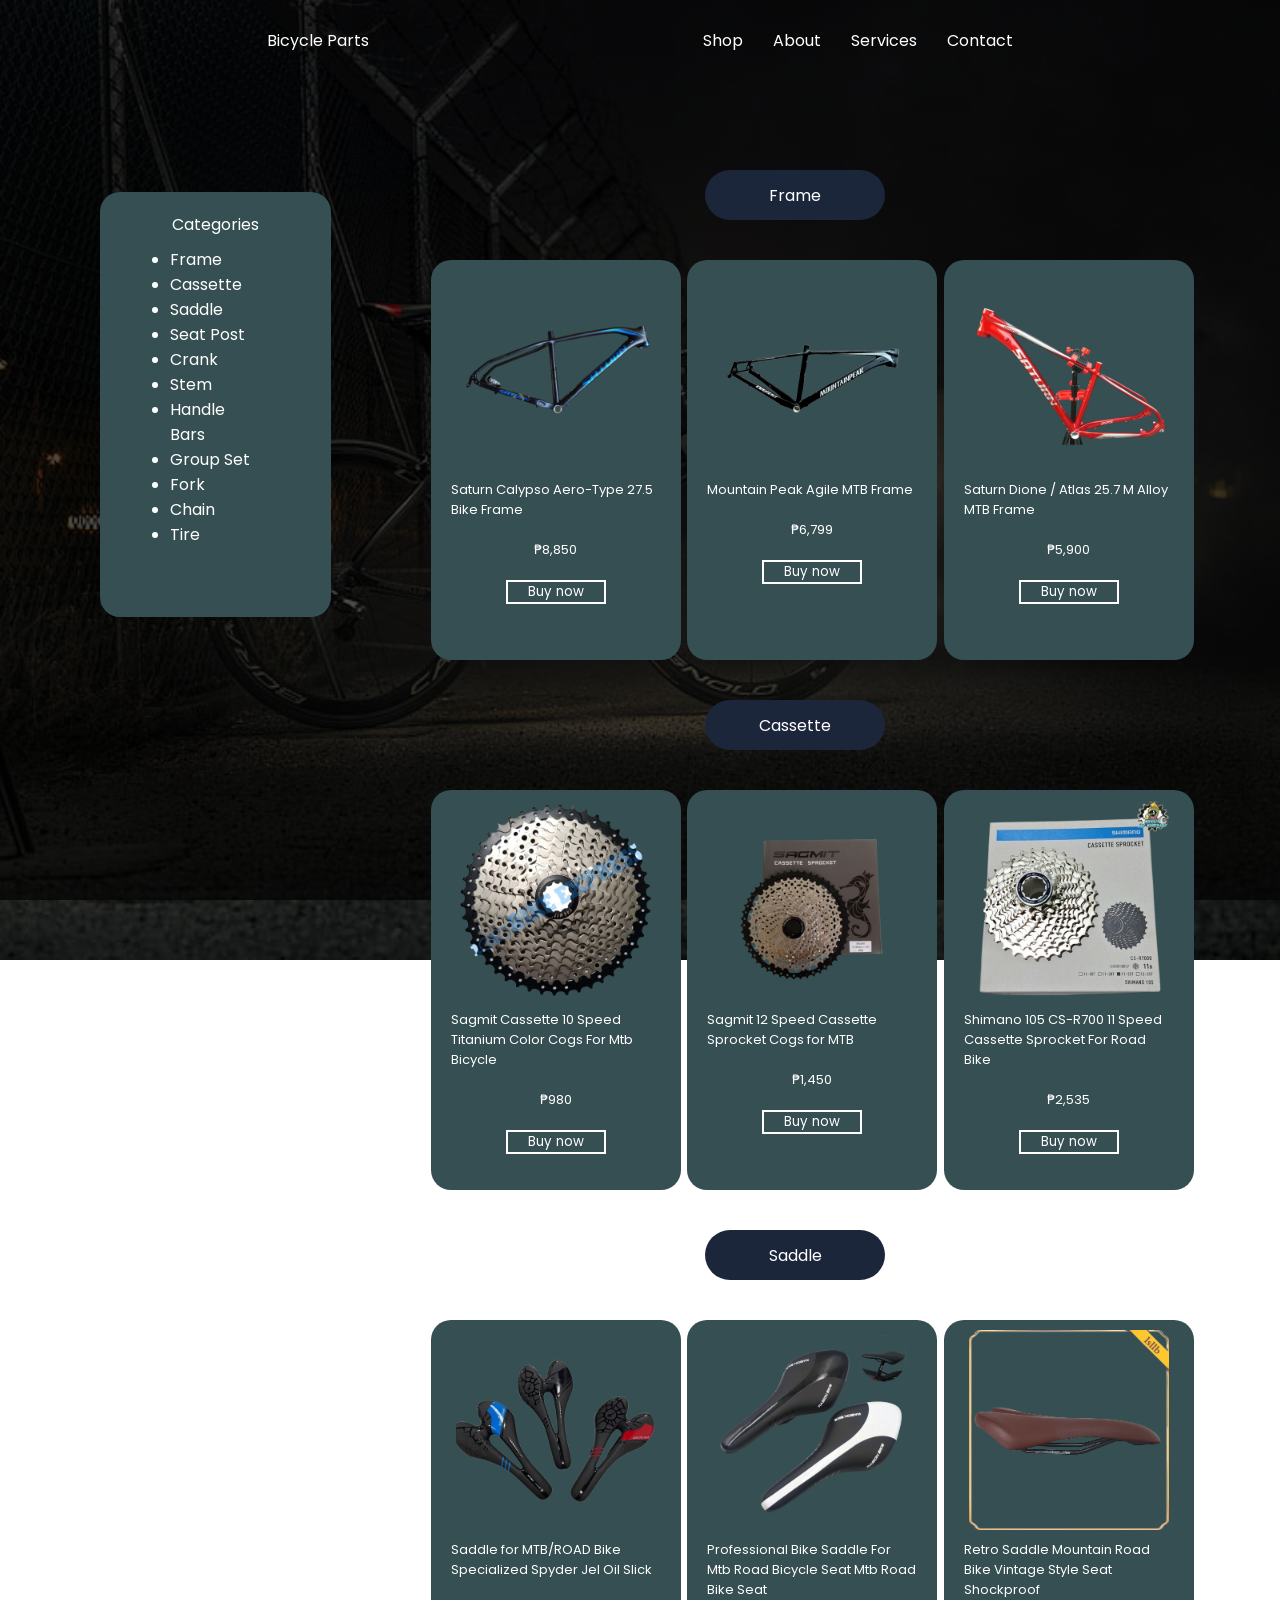
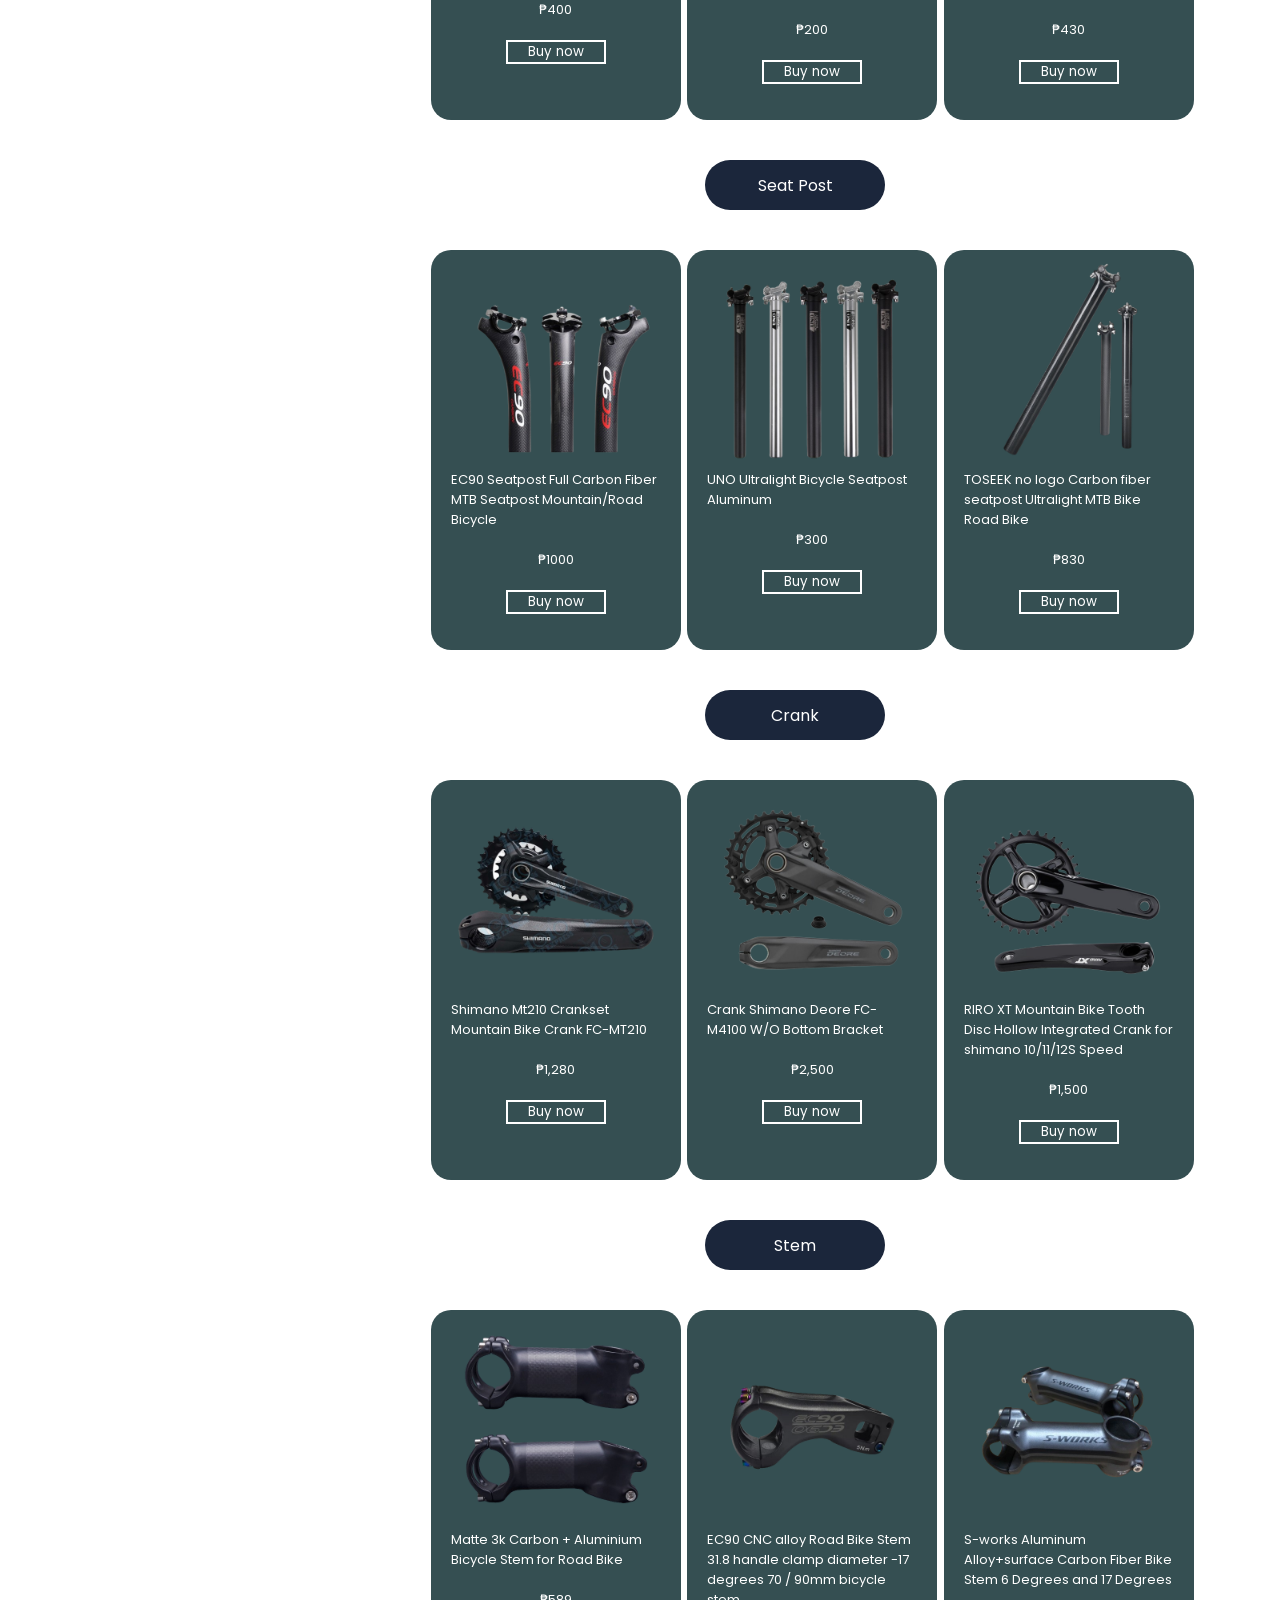
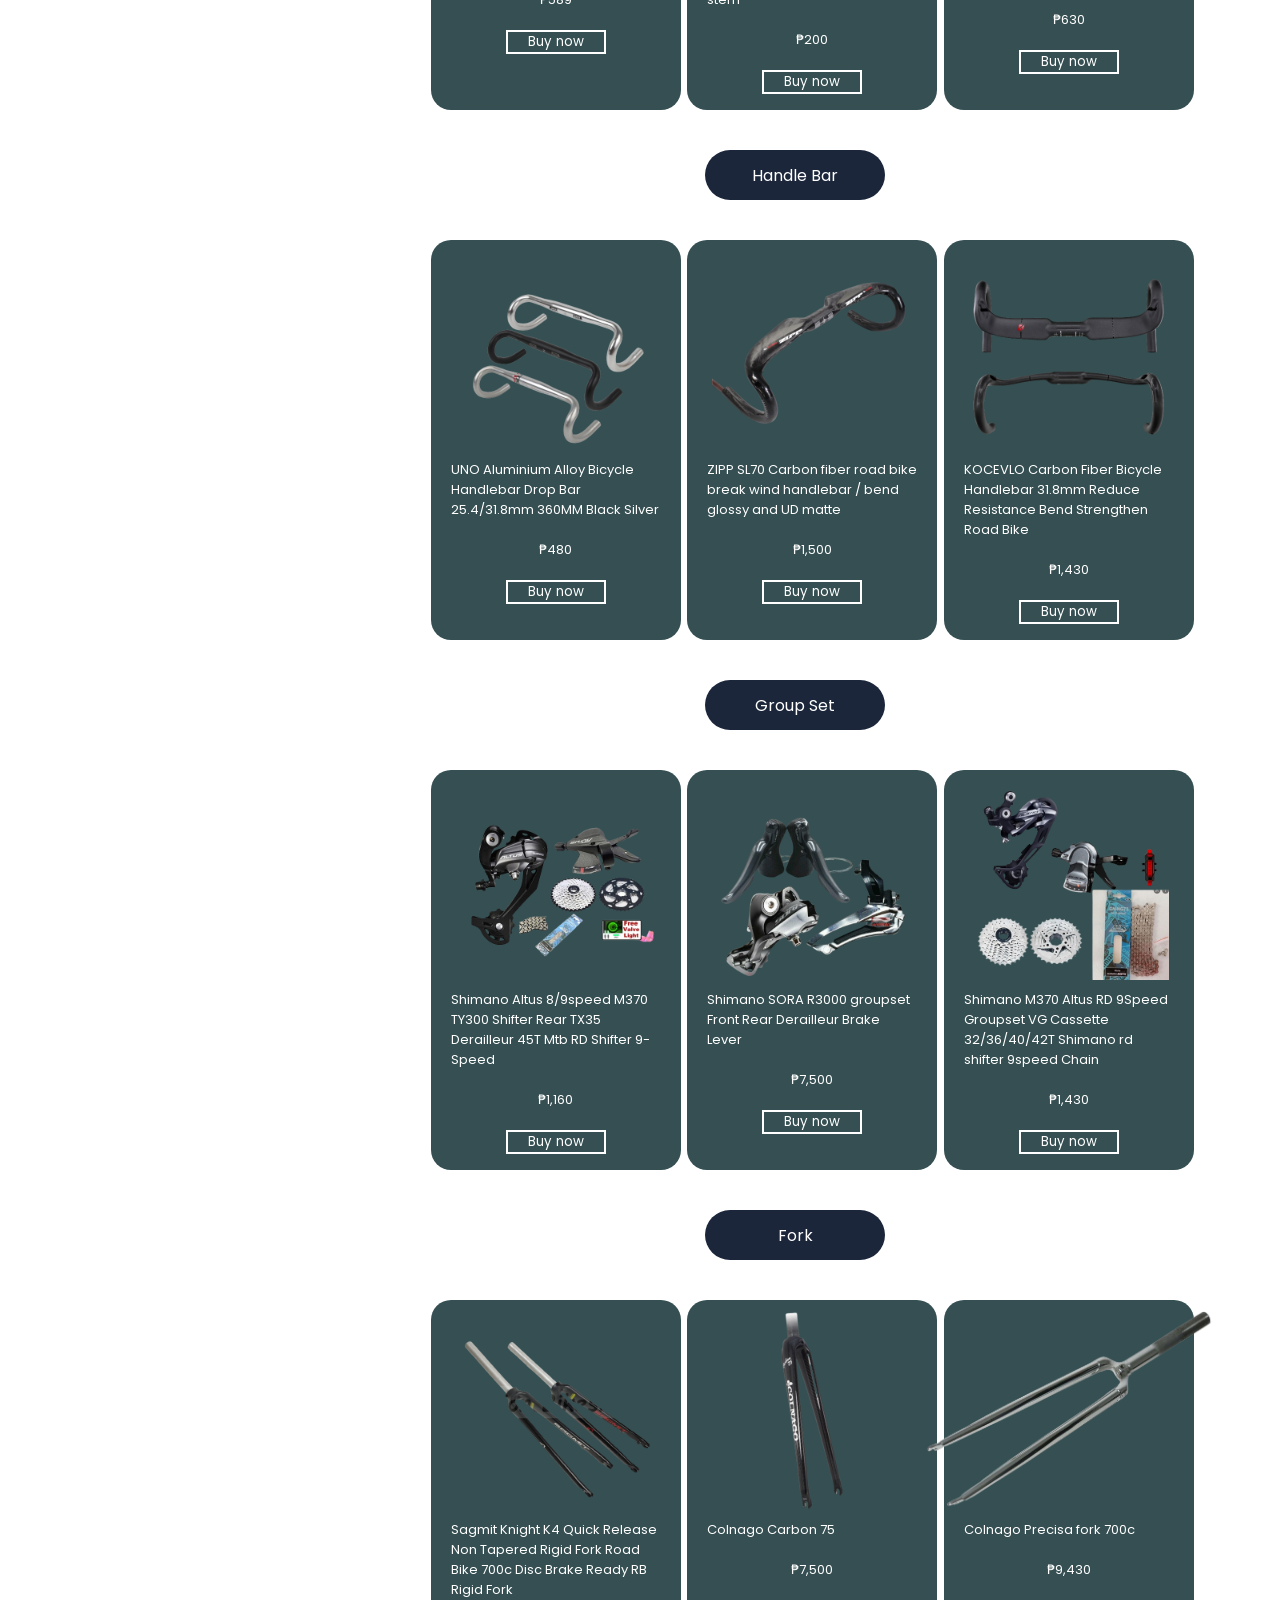
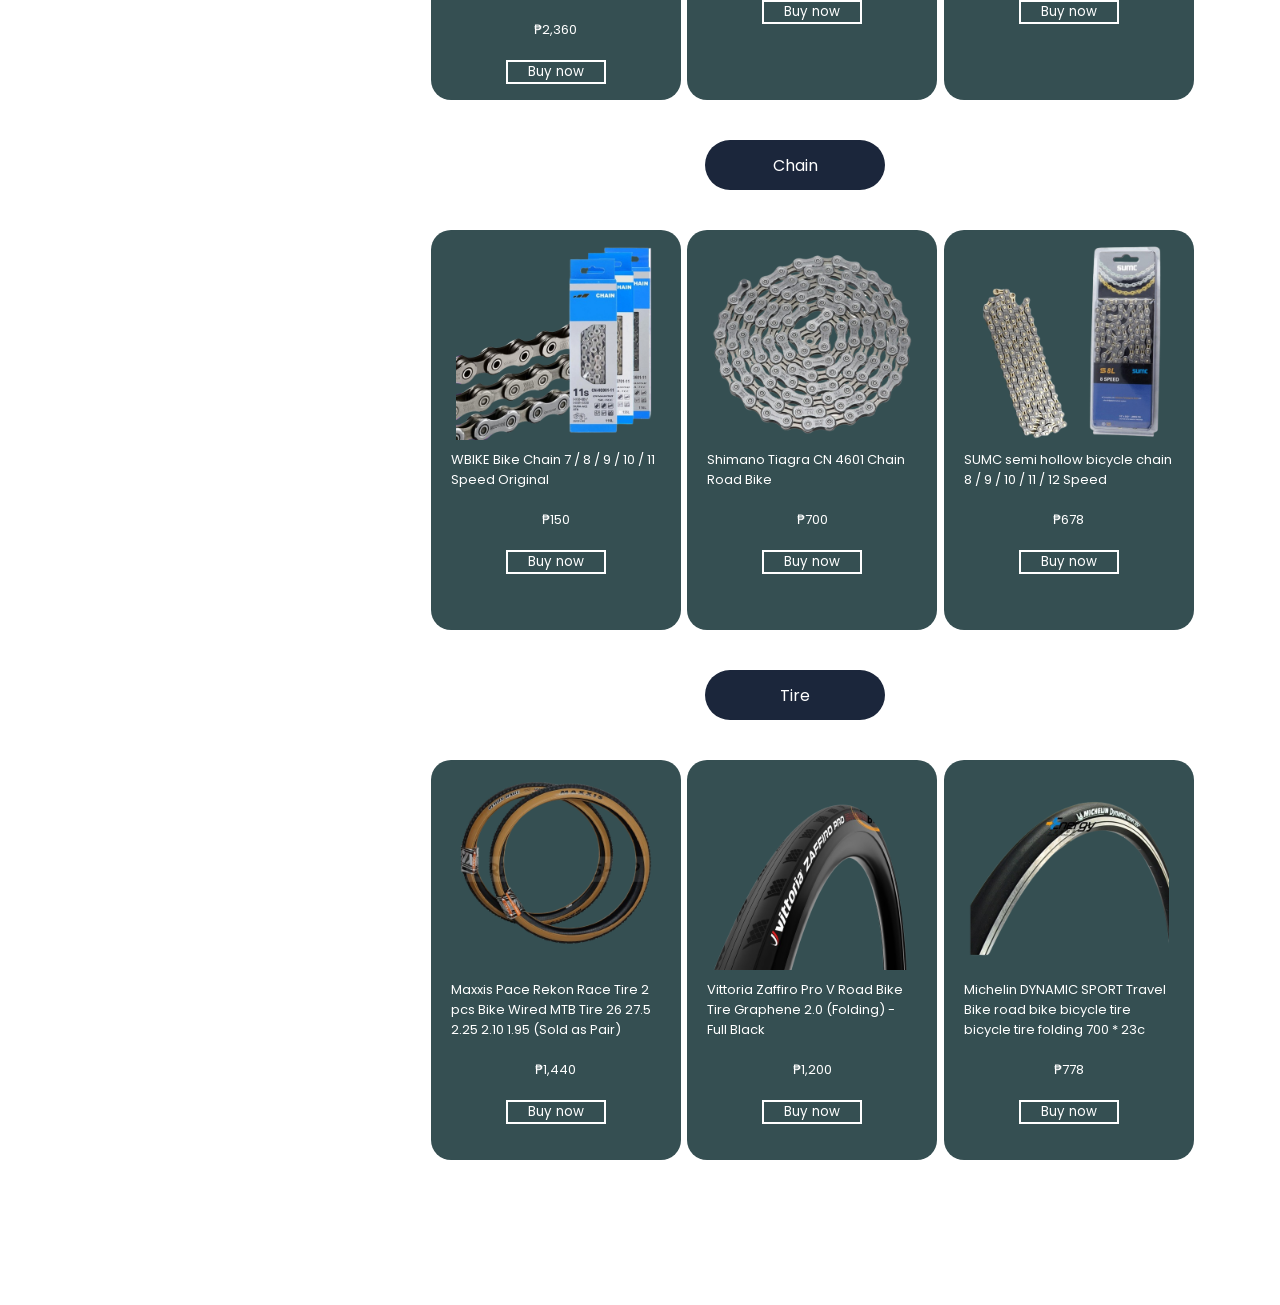
<file: index.html>
<!DOCTYPE html>
<html lang="en">
<head>
    <meta charset="UTF-8">
    <meta name="viewport" content="width=device-width, initial-scale=1.0">
    <link rel="preconnect" href="https://fonts.googleapis.com">
    <link rel="preconnect" href="https://fonts.gstatic.com" crossorigin>
    <link href="https://fonts.googleapis.com/css2?family=Poppins:wght@100;200;300;400;500;600;700&display=swap" rel="stylesheet">
    <link rel="stylesheet" href="style.css">
    <title>Shop Page</title>
</head>
<body>
    <header>
        <div>
            <a href="index.html">Bicycle Parts</a>
        </div>
        <div>
            <nav>
                <a href="index.html">Shop</a>
                <a href="about.html">About</a>
                <a href="services.html">Services</a>
                <a href="contact.html">Contact</a>
            </nav>
        </div>
    </header>
    <main>
        <div class="main-col">
            <div class="first-col">
                <div class="sticky">
                    <div class="categories">
                        <div class="title">
                            <p>Categories</p>
                        </div>
                        <div class="parts">
                            <ul>
                                <li>Frame</li>
                                <li>Cassette</li>
                                <li>Saddle</li>
                                <li>Seat Post</li>
                                <li>Crank</li>
                                <li>Stem</li>
                                <li>Handle Bars</li>
                                <li>Group Set</li>
                                <li>Fork</li>
                                <li>Chain</li>
                                <li>Tire</li>
                            </ul>
                        </div>
                    </div>
                </div>
                
            </div>
            <div class="second-col">


                <!-- Frame Section -->


                <div class="type">
                    <div class="name">
                        Frame
                    </div>
                </div>
                <div class="first-row">
                    <div class="frame">
                        <div class="category">
                            <img class="frame-1" src="./img/frame1.png">
                        </div>
                        <div class="description">
                            <p>Saturn Calypso Aero-Type 27.5 Bike Frame</p>
                            <p class="price">₱8,850</p>
                        </div>
                        <div class="button-box">
                            <button class="button">Buy now</button>
                        </div>
                    </div>
                    <div class="frame">
                        <div class="category">
                            <img class="frame-1" src="./img/frame2.png">
                        </div>
                        <div class="description">
                            <p>Mountain Peak Agile MTB Frame</p>
                            <p class="price">₱6,799</p>
                        </div>
                        <div class="button-box">
                            <button class="button">Buy now</button>
                        </div>
                    </div>
                    <div class="frame">
                        <div class="category">
                            <img class="frame-1" src="./img/frame3.png">
                        </div>
                        <div class="description">
                            <p>Saturn Dione / Atlas 25.7 M Alloy MTB Frame</p>
                            <p class="price">₱5,900</p>
                        </div>
                        <div class="button-box">
                            <button class="button">Buy now</button>
                        </div>
                    </div>
                </div>


                <!-- Cassette Section -->


                <div class="type">
                    <div class="name">
                        Cassette
                    </div>
                </div>
                <div class="first-row">
                    <div class="frame">
                        <div class="category">
                            <img class="frame-1" src="./img/cassette1.png">
                        </div>
                        <div class="description">
                            <p>Sagmit Cassette 10 Speed Titanium Color Cogs For Mtb Bicycle</p>
                            <p class="price">₱980</p>
                        </div>
                        <div class="button-box">
                            <button class="button">Buy now</button>
                        </div>
                    </div>
                    <div class="frame">
                        <div class="category">
                            <img class="frame-1" src="./img/cassette2.png">
                        </div>
                        <div class="description">
                            <p>Sagmit 12 Speed Cassette Sprocket Cogs for MTB</p>
                            <p class="price">₱1,450</p>
                        </div>
                        <div class="button-box">
                            <button class="button">Buy now</button>
                        </div>
                    </div>
                    <div class="frame">
                        <div class="category">
                            <img class="frame-1" src="./img/cassette3.png">
                        </div>
                        <div class="description">
                            <p>Shimano 105 CS-R700 11 Speed Cassette Sprocket For Road Bike</p>
                            <p class="price">₱2,535</p>
                        </div>
                        <div class="button-box">
                            <button class="button">Buy now</button>
                        </div>
                    </div>
                </div>


                <!-- Saddle Section -->


                <div class="type">
                    <div class="name">
                        Saddle
                    </div>
                </div>
                <div class="first-row">
                    <div class="frame">
                        <div class="category">
                            <img class="frame-1" src="./img/saddle1.png">
                        </div>
                        <div class="description">
                            <p>Saddle for MTB/ROAD Bike Specialized Spyder Jel Oil Slick</p>
                            <p class="price">₱400</p>
                        </div>
                        <div class="button-box">
                            <button class="button">Buy now</button>
                        </div>
                    </div>
                    <div class="frame">
                        <div class="category">
                            <img class="frame-1" src="./img/saddle2.png">
                        </div>
                        <div class="description">
                            <p>Professional Bike Saddle For Mtb Road Bicycle Seat Mtb Road Bike Seat</p>
                            <p class="price">₱200</p>
                        </div>
                        <div class="button-box">
                            <button class="button">Buy now</button>
                        </div>
                    </div>
                    <div class="frame">
                        <div class="category">
                            <img class="frame-1" src="./img/saddle3.png">
                        </div>
                        <div class="description">
                            <p>Retro Saddle Mountain Road Bike Vintage Style Seat Shockproof</p>
                            <p class="price">₱430</p>
                        </div>
                        <div class="button-box">
                            <button class="button">Buy now</button>
                        </div>
                    </div>
                </div>


                <!-- Seat Post Section -->


                <div class="type">
                    <div class="name">
                        Seat Post
                    </div>
                </div>
                <div class="first-row">
                    <div class="frame">
                        <div class="category">
                            <img class="frame-1" src="./img/seat1.png">
                        </div>
                        <div class="description">
                            <p>EC90 Seatpost Full Carbon Fiber MTB Seatpost Mountain/Road Bicycle</p>
                            <p class="price">₱1000</p>
                        </div>
                        <div class="button-box">
                            <button class="button">Buy now</button>
                        </div>
                    </div>
                    <div class="frame">
                        <div class="category">
                            <img class="frame-1" src="./img/seat22.png">
                        </div>
                        <div class="description">
                            <p>UNO Ultralight Bicycle Seatpost Aluminum</p>
                            <p class="price">₱300</p>
                        </div>
                        <div class="button-box">
                            <button class="button">Buy now</button>
                        </div>
                    </div>
                    <div class="frame">
                        <div class="category">
                            <img class="frame-1" src="./img/seat3.png">
                        </div>
                        <div class="description">
                            <p>TOSEEK no logo Carbon fiber seatpost Ultralight MTB Bike Road Bike</p>
                            <p class="price">₱830</p>
                        </div>
                        <div class="button-box">
                            <button class="button">Buy now</button>
                        </div>
                    </div>
                </div>


                <!-- Crank Section -->


                <div class="type">
                    <div class="name">
                        Crank
                    </div>
                </div>
                <div class="first-row">
                    <div class="frame">
                        <div class="category">
                            <img class="frame-1" src="./img/crank1.png">
                        </div>
                        <div class="description">
                            <p>Shimano Mt210 Crankset Mountain Bike Crank FC-MT210</p>
                            <p class="price">₱1,280</p>
                        </div>
                        <div class="button-box">
                            <button class="button">Buy now</button>
                        </div>
                    </div>
                    <div class="frame">
                        <div class="category">
                            <img class="frame-1" src="./img/crank2.png">
                        </div>
                        <div class="description">
                            <p>Crank Shimano Deore FC- M4100 W/O Bottom Bracket</p>
                            <p class="price">₱2,500</p>
                        </div>
                        <div class="button-box">
                            <button class="button">Buy now</button>
                        </div>
                    </div>
                    <div class="frame">
                        <div class="category">
                            <img class="frame-1" src="./img/crank3.png">
                        </div>
                        <div class="description">
                            <p>RIRO XT Mountain Bike Tooth Disc Hollow Integrated Crank for shimano 10/11/12S Speed</p>
                            <p class="price">₱1,500</p>
                        </div>
                        <div class="button-box">
                            <button class="button">Buy now</button>
                        </div>
                    </div>
                </div>


                <!-- Stem Section -->



                <div class="type">
                    <div class="name">
                        Stem
                    </div>
                </div>
                <div class="first-row">
                    <div class="frame">
                        <div class="category">
                            <img class="frame-1" src="./img/stem1.png">
                        </div>
                        <div class="description">
                            <p>Matte 3k Carbon + Aluminium Bicycle Stem for Road Bike</p>
                            <p class="price">₱589</p>
                        </div>
                        <div class="button-box">
                            <button class="button">Buy now</button>
                        </div>
                    </div>
                    <div class="frame">
                        <div class="category">
                            <img class="frame-1" src="./img/stem2.png">
                        </div>
                        <div class="description">
                            <p>EC90 CNC alloy Road Bike Stem 31.8 handle clamp diameter -17 degrees 70 / 90mm bicycle stem</p>
                            <p class="price">₱200</p>
                        </div>
                        <div class="button-box">
                            <button class="button">Buy now</button>
                        </div>
                    </div>
                    <div class="frame">
                        <div class="category">
                            <img class="frame-1" src="./img/stem3.png">
                        </div>
                        <div class="description">
                            <p>S-works Aluminum Alloy+surface Carbon Fiber Bike Stem 6 Degrees and 17 Degrees</p>
                            <p class="price">₱630</p>
                        </div>
                        <div class="button-box">
                            <button class="button">Buy now</button>
                        </div>
                    </div>
                </div>


                <!-- Handle Bar Section -->



                <div class="type">
                    <div class="name">
                        Handle Bar
                    </div>
                </div>
                <div class="first-row">
                    <div class="frame">
                        <div class="category">
                            <img class="frame-1" src="./img/handle1.png">
                        </div>
                        <div class="description">
                            <p>UNO Aluminium Alloy Bicycle Handlebar Drop Bar 25.4/31.8mm 360MM Black Silver</p>
                            <p class="price">₱480</p>
                        </div>
                        <div class="button-box">
                            <button class="button">Buy now</button>
                        </div>
                    </div>
                    <div class="frame">
                        <div class="category">
                            <img class="frame-1" src="./img/handle2.png">
                        </div>
                        <div class="description">
                            <p>ZIPP SL70 Carbon fiber road bike break wind handlebar / bend glossy and UD matte</p>
                            <p class="price">₱1,500</p>
                        </div>
                        <div class="button-box">
                            <button class="button">Buy now</button>
                        </div>
                    </div>
                    <div class="frame">
                        <div class="category">
                            <img class="frame-1" src="./img/handle3.png">
                        </div>
                        <div class="description">
                            <p>KOCEVLO Carbon Fiber Bicycle Handlebar 31.8mm Reduce Resistance Bend Strengthen Road Bike</p>
                            <p class="price">₱1,430</p>
                        </div>
                        <div class="button-box">
                            <button class="button">Buy now</button>
                        </div>
                    </div>
                </div>


                <!-- Group Set Section -->


                <div class="type">
                    <div class="name">
                        Group Set
                    </div>
                </div>
                <div class="first-row">
                    <div class="frame">
                        <div class="category">
                            <img class="frame-1" src="./img/groupset1.png">
                        </div>
                        <div class="description">
                            <p>Shimano Altus 8/9speed M370 TY300 Shifter Rear TX35 Derailleur 45T Mtb RD Shifter 9-Speed</p>
                            <p class="price">₱1,160</p>
                        </div>
                        <div class="button-box">
                            <button class="button">Buy now</button>
                        </div>
                    </div>
                    <div class="frame">
                        <div class="category">
                            <img class="frame-1" src="./img/groupset2.png">
                        </div>
                        <div class="description">
                            <p>Shimano SORA R3000 groupset Front Rear Derailleur Brake Lever</p>
                            <p class="price">₱7,500</p>
                        </div>
                        <div class="button-box">
                            <button class="button">Buy now</button>
                        </div>
                    </div>
                    <div class="frame">
                        <div class="category">
                            <img class="frame-1" src="./img/groupset3.png">
                        </div>
                        <div class="description">
                            <p>Shimano M370 Altus RD 9Speed Groupset VG Cassette 32/36/40/42T Shimano rd shifter 9speed Chain</p>
                            <p class="price">₱1,430</p>
                        </div>
                        <div class="button-box">
                            <button class="button">Buy now</button>
                        </div>
                    </div>
                </div>


                <!-- Fork Section -->


                <div class="type">
                    <div class="name">
                        Fork
                    </div>
                </div>
                <div class="first-row">
                    <div class="frame">
                        <div class="category">
                            <img class="frame-1" src="./img/fork1.png">
                        </div>
                        <div class="description">
                            <p>Sagmit Knight K4 Quick Release Non Tapered Rigid Fork Road Bike 700c Disc Brake Ready RB Rigid Fork</p>
                            <p class="price">₱2,360</p>
                        </div>
                        <div class="button-box">
                            <button class="button">Buy now</button>
                        </div>
                    </div>
                    <div class="frame">
                        <div class="category">
                            <img class="frame-1" src="./img/fork2.png">
                        </div>
                        <div class="description">
                            <p>Colnago Carbon 75</p>
                            <p class="price">₱7,500</p>
                        </div>
                        <div class="button-box">
                            <button class="button">Buy now</button>
                        </div>
                    </div>
                    <div class="frame">
                        <div class="category">
                            <img class="frame-1" src="./img/fork3.png">
                        </div>
                        <div class="description">
                            <p>Colnago Precisa fork 700c</p>
                            <p class="price">₱9,430</p>
                        </div>
                        <div class="button-box">
                            <button class="button">Buy now</button>
                        </div>
                    </div>
                </div>


                <!-- Chain Section -->


                <div class="type">
                    <div class="name">
                        Chain
                    </div>
                </div>
                <div class="first-row">
                    <div class="frame">
                        <div class="category">
                            <img class="frame-1" src="./img/chain1.png">
                        </div>
                        <div class="description">
                            <p>WBIKE Bike Chain 7 / 8 / 9 / 10 / 11 Speed Original</p>
                            <p class="price">₱150</p>
                        </div>
                        <div class="button-box">
                            <button class="button">Buy now</button>
                        </div>
                    </div>
                    <div class="frame">
                        <div class="category">
                            <img class="frame-1" src="./img/chain2.png">
                        </div>
                        <div class="description">
                            <p>Shimano Tiagra CN 4601 Chain Road Bike</p>
                            <p class="price">₱700</p>
                        </div>
                        <div class="button-box">
                            <button class="button">Buy now</button>
                        </div>
                    </div>
                    <div class="frame">
                        <div class="category">
                            <img class="frame-1" src="./img/chain3.png">
                        </div>
                        <div class="description">
                            <p>SUMC semi hollow bicycle chain 8 / 9 / 10 / 11 / 12 Speed </p>
                            <p class="price">₱678</p>
                        </div>
                        <div class="button-box">
                            <button class="button">Buy now</button>
                        </div>
                    </div>
                </div>


                <!-- Tire Section -->


                <div class="type">
                    <div class="name">
                        Tire
                    </div>
                </div>
                <div class="first-row">
                    <div class="frame">
                        <div class="category">
                            <img class="frame-1" src="./img/tire1.png">
                        </div>
                        <div class="description">
                            <p>Maxxis Pace Rekon Race Tire 2 pcs Bike Wired MTB Tire 26 27.5 2.25 2.10 1.95 (Sold as Pair)</p>
                            <p class="price">₱1,440</p>
                        </div>
                        <div class="button-box">
                            <button class="button">Buy now</button>
                        </div>
                    </div>
                    <div class="frame">
                        <div class="category">
                            <img class="frame-1" src="./img/tire2.png">
                        </div>
                        <div class="description">
                            <p>Vittoria Zaffiro Pro V Road Bike Tire Graphene 2.0 (Folding) - Full Black</p>
                            <p class="price">₱1,200</p>
                        </div>
                        <div class="button-box">
                            <button class="button">Buy now</button>
                        </div>
                    </div>
                    <div class="frame">
                        <div class="category">
                            <img class="frame-1" src="./img/tire3.png">
                        </div>
                        <div class="description">
                            <p>Michelin DYNAMIC SPORT Travel Bike road bike bicycle tire bicycle tire folding 700 * 23c</p>
                            <p class="price">₱778</p>
                        </div>
                        <div class="button-box">
                            <button class="button">Buy now</button>
                        </div>
                    </div>
                </div>
            </div>
        </div>
    </main>
    <footer>
        <div class="footer">
            &copy; 2023 --xDev All rights reserved. 
        </div>
    </footer>
</body>
</html>
</file>
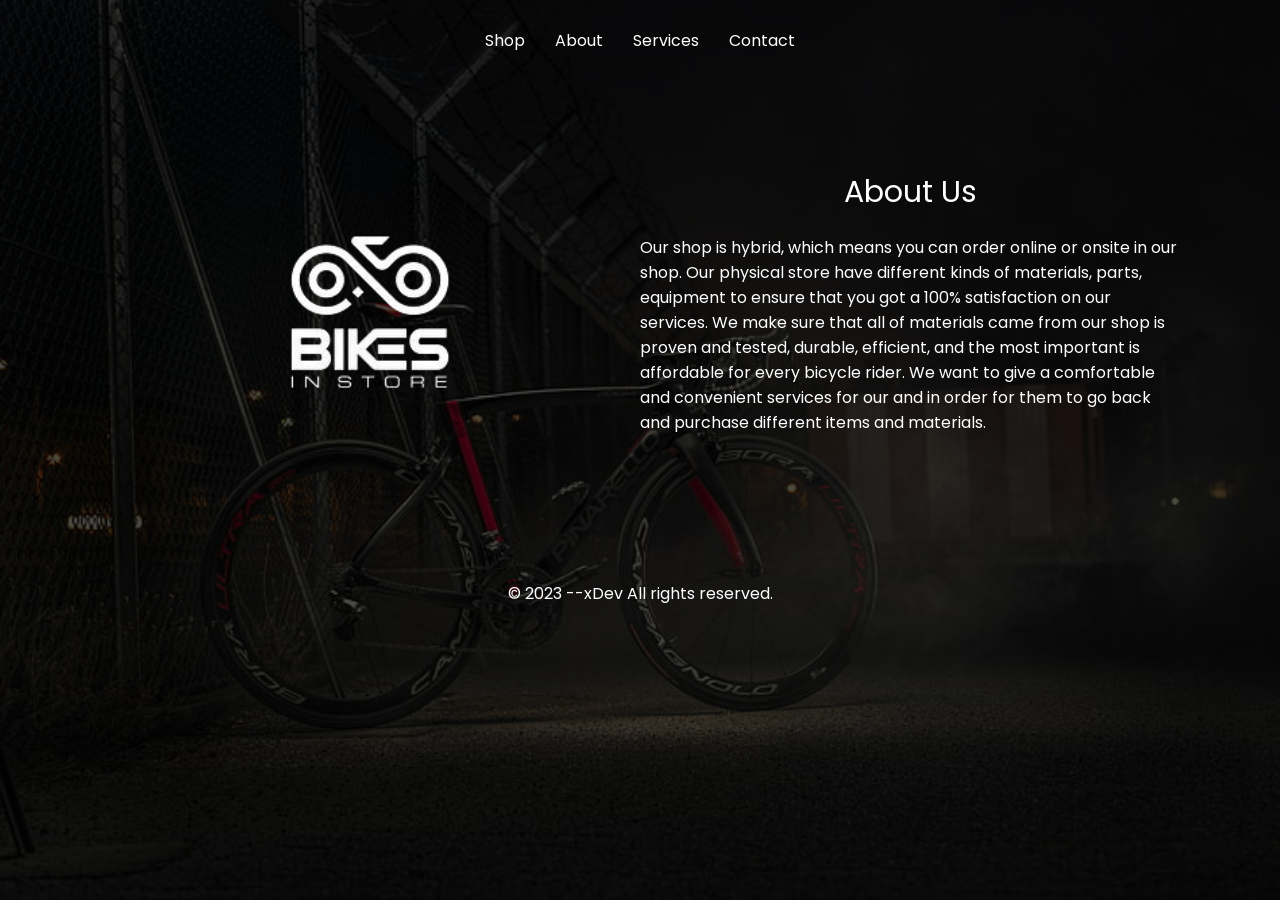
<file: about.html>
<!DOCTYPE html>
<html lang="en">
<head>
    <meta charset="UTF-8">
    <meta name="viewport" content="width='device-width', initial-scale=1.0">
    <link rel="preconnect" href="https://fonts.gstatic.com" crossorigin>
    <link href="https://fonts.googleapis.com/css2?family=Poppins:wght@100;200;300;400;500;600;700&display=swap" rel="stylesheet">
    <link rel="stylesheet" href="style.css">
    <title>About Page</title>
</head>
<body>
    <header>
        <div>
            <nav>
                <a href="index.html">Shop</a>
                <a href="about.html">About</a>
                <a href="services.html">Services</a>
                <a href="contact.html">Contact</a>
            </nav>
        </div>
    </header>
    <main>
        <div class="about-container">
            <div>
                <img class="about-img" src="./img/about-img.png">
            </div>
            <div>
                <div class="title-container">
                    <p>About Us</p>
                </div>
                <p>
                    Our shop is hybrid, which means you can order online or onsite in our shop. Our physical store have different kinds of materials, parts, equipment to ensure that you got a 100% satisfaction on our services.
                    We make sure that all of materials came from our shop is proven and tested, durable, efficient, and the most important is affordable for every bicycle rider.
                    We want to give a comfortable and convenient services for our and in order for them to go back and purchase different items and materials.
                </p>
            </div>
        </div>
    </main>
    <footer>
        <div class="footer">
            &copy; 2023 --xDev All rights reserved. 
        </div>
    </footer>
</body>
</html>
</file>
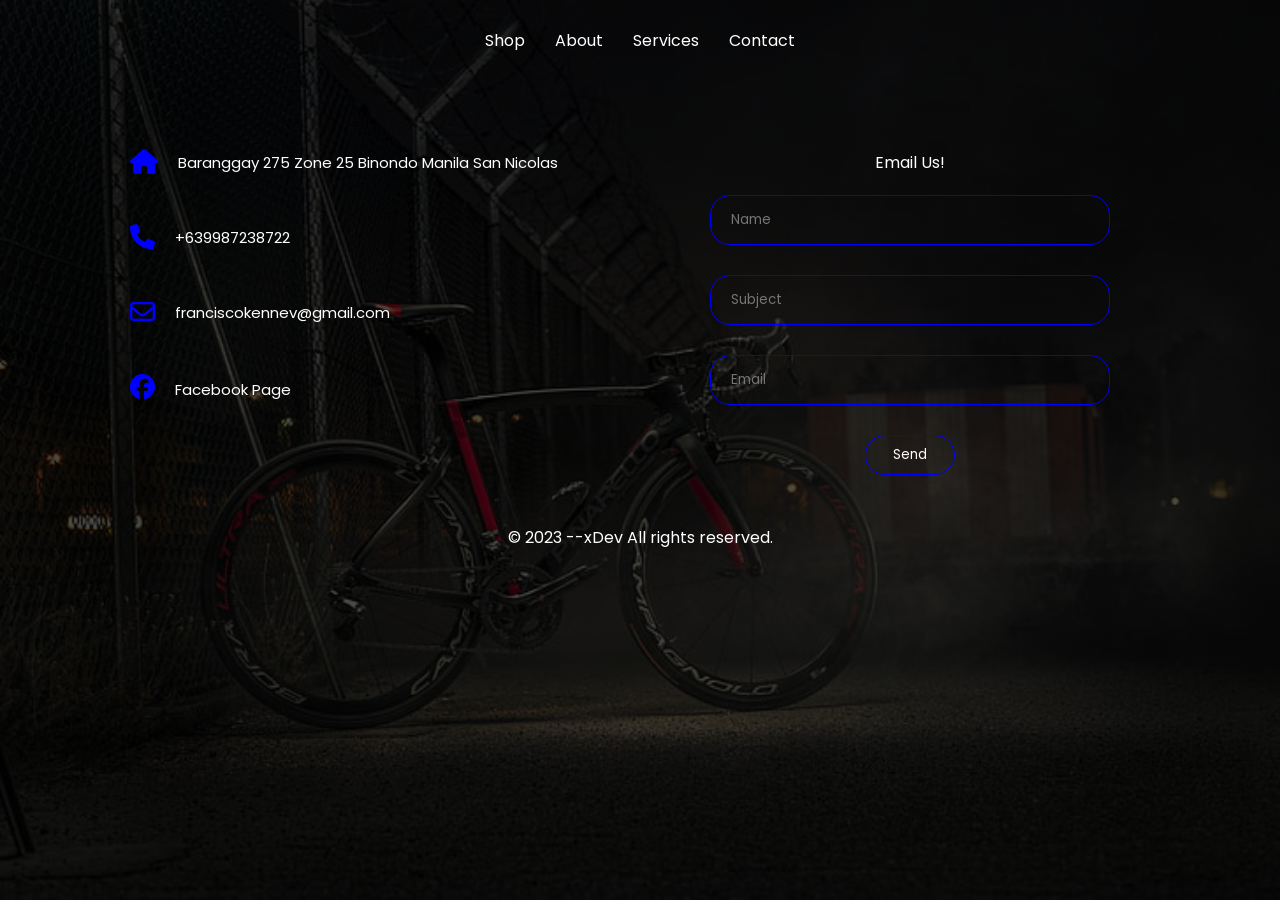
<file: contact.html>
<!DOCTYPE html>
<html lang="en">
<head>
    <meta charset="UTF-8">
    <meta name="viewport" content="width=device-width, initial-scale=1.0">
    <link rel="preconnect" href="https://fonts.gstatic.com" crossorigin>
    <link href="https://fonts.googleapis.com/css2?family=Poppins:wght@100;200;300;400;500;600;700&display=swap" rel="stylesheet">
    <link rel="stylesheet" href="https://cdnjs.cloudflare.com/ajax/libs/font-awesome/6.5.1/css/all.min.css" integrity="sha512-DTOQO9RWCH3ppGqcWaEA1BIZOC6xxalwEsw9c2QQeAIftl+Vegovlnee1c9QX4TctnWMn13TZye+giMm8e2LwA==" crossorigin="anonymous" referrerpolicy="no-referrer" />
    <link rel="stylesheet" href="style.css">
    <title>Contact Page</title>
</head>
<body>
    <header>
        <div>
            <nav>
                <a href="index.html">Shop</a>
                <a href="about.html">About</a>
                <a href="services.html">Services</a>
                <a href="contact.html">Contact</a>
            </nav>
        </div>
    </header>
    <main>
        <div class="contact-main-container">
            <div>
                <div class="contact-info">
                    <i class="fa-solid fa-house style"></i>
                    <div class="contact-description">
                        <p>Baranggay 275 Zone 25 Binondo Manila San Nicolas</p>
                    </div>
                </div>
                <div class="contact-info">
                    <i class="fa-solid fa-phone style"></i>
                    <div class="contact-description">
                        +639987238722
                    </div>
                </div>
                <div class="contact-info">
                    <i class="fa-regular fa-envelope style"></i>
                    <div class="contact-description">
                        franciscokennev@gmail.com
                    </div>
                </div>
                <div class="contact-info">
                    <a href="https://www.facebook.com/jkennev"><i class="fa-brands fa-facebook style"></i></a>
                    <div class="contact-description">
                        <a href="https://www.facebook.com/jkennev">Facebook Page</a>
                    </div>
                </div>
            </div>
            <div class="input-container">
                <div>
                    <div class="email">
                        Email Us!
                    </div>
                    <form>
                        <input type="text" name="name" placeholder="Name">
                        <input type="text" name="subject" placeholder="Subject">
                        <input type="text" name="email" placeholder="Email">
                        <div class="btn-container">
                            <button class="btn">Send</button>
                        </div>
                    </form>
                </div>
            </div>
        </div>
    </main>
    <footer>
        <div class="footer">
            &copy; 2023 --xDev All rights reserved. 
        </div>
    </footer>
</body>
</html>
</file>
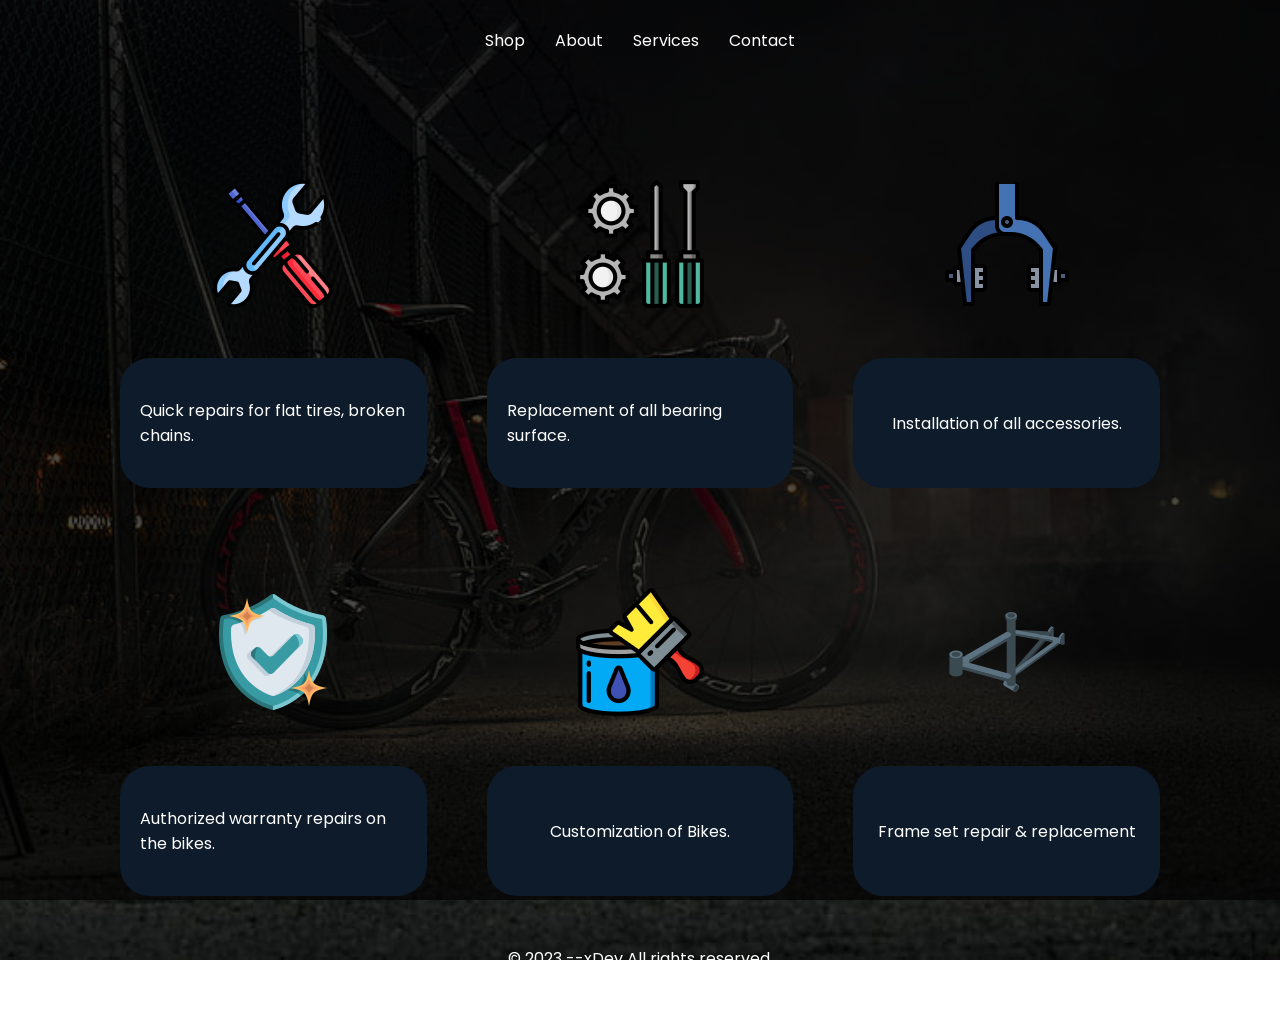
<file: services.html>
<!DOCTYPE html>
<html lang="en">
<head>
    <meta charset="UTF-8">
    <meta name="viewport" content="width=device-width, initial-scale=1.0">
    <link rel="preconnect" href="https://fonts.gstatic.com" crossorigin>
    <link href="https://fonts.googleapis.com/css2?family=Poppins:wght@100;200;300;400;500;600;700&display=swap" rel="stylesheet">
    <link rel="stylesheet" href="style.css">
    
    <title>Services Page</title>
</head>
<body>
    <header>
        <div>
            <nav>
                <a href="index.html">Shop</a>
                <a href="about.html">About</a>
                <a href="services.html">Services</a>
                <a href="contact.html">Contact</a>
            </nav>
        </div>
    </header>
    <main>
        <div class="row-1-container">
            <div>
                <div class="img-container">
                    <img class="serv-img-1" src="./img/quick.png">
                </div>
                <div class="img-description">
                    <p>Quick repairs for flat tires, broken chains.</p>
                </div>
            </div>
            <div>
                <div class="img-container">
                    <img class="serv-img-2" src="./img/replacement.png">
                </div>
                <div class="img-description">
                    <p>Replacement of all bearing surface.</p>
                </div>
            </div>
            <div>
                <div class="img-container">
                    <img class="serv-img-3" src="./img/installation.png">
                </div>
                <div class="img-description">
                    <p>Installation of all accessories.</p>
                </div>
            </div>
        </div>
        <div class="row-2-container">
            <div>
                <div class="img-container">
                    <img class="serv-img-4" src="./img/warranty.png">
                </div>
                <div class="img-description">
                    <p>Authorized warranty repairs on the bikes.</p>
                </div>
            </div>
            <div>
                <div class="img-container"> 
                    <img class="serv-img-5" src="./img/costumized.png">
                </div>
                <div class="img-description">
                    <p>Customization of Bikes.</p>
                </div>
            </div>
            <div>
                <div class="img-container">
                    <img class="serv-img-6" src="./img/frame.png">
                </div>
                <div class="img-description">
                    <p>Frame set repair & replacement</p>
                </div>
            </div>
        </div>
    </main>
    <footer>
        <div class="footer">
            &copy; 2023 --xDev All rights reserved. 
        </div>
    </footer>
</body>
</html>
</file>
<file: style.css>
* {
    margin: 0;
    padding: 0;
    font-family: Poppins, Arial;
    box-sizing: border-box;
    color: white;
}
body {
    padding-left: 100px;
    padding-right: 100px;
    background-image: linear-gradient(rgba(0,0,0,0.7), rgba(0,0,0,0.7)), url(./img/bg2.jpg); 
    background-repeat: no-repeat;
    background-size: cover;
    background-attachment: fixed;

}

header {
    display: flex;
    height: 80px;
    background-color: transparent;
    align-items: center;
    justify-content: space-around;
    margin-bottom: 70px;
}



nav {
    display: flex;
    gap: 30px;
}

a {
    text-decoration: none;
}

a:hover {
    color: blue;
}

.main-col {
    display: flex;
}

.sticky {
    position: sticky;
    top: 0;
    padding-top: 42px;
    
}
.categories {
    position: sticky;
    top: 0;
    justify-content: center;
    height: auto;
    background-color: #354f52;
    border-radius: 20px;
    padding: 20px;
    min-width: 180px;
    
}

.title {
    display: flex;
    justify-content: center;
}

.parts {
    padding: 10px 50px 50px 50px;
}

.first-col {
    margin-right: 80px;
    width: 30%;
    
}

.second-col {
    width: 100%;
}

.type {
    display: flex;
    justify-content: center;
}

.name {
    display: flex;
    justify-content: center;
    align-items: center;
    height: 50px;
    width: 180px;
    background-color: #1b263b;
    border-radius: 50px;
    margin: 20px;
    
}

.first-row {
    display: grid;
    grid-template-columns: repeat(auto-fit, minmax(250px, 1fr));
}

.frame {
    margin: 20px;
    width: 250px;
    height: 400px;
    border-radius: 20px;
    background-color: #354f52;
}

.category {
    display: flex;
    justify-content: center;
    padding: 10px;
}

.frame-1 {
    height: 200px;
}

.description {
    font-size: 13px;
    padding: 0px 20px 0px 20px;
}

.price {
    display: flex;
    justify-content: center;
    margin: 20px 0px 20px 0px;
}

.button-box {
    display: flex;
    justify-content: center;
}
.button {
    border: solid 2px;
    background-color: transparent;
    width: 100px;
}

.button:hover {
    cursor: pointer;
    border-color: blue;
    background-color: blue;
    
}

.footer {
    margin: 50px;
    display: flex;
    justify-content: center;
    align-items: center;
    
}



/* ------- About Page ------- */

.about-container {
    display: grid;
    grid-template-columns: repeat(auto-fit, minmax(400px, 1fr));
    margin-bottom: 100px;
}

.about-img {
    width: 100%;
}

.title-container {
    display: flex;
    justify-content: center;
    margin: 20px;
    font-size: 30px;
    
}

/* ------- Services Page ------- */



.row-1-container {
    display: grid;
    gap: 20px;
    margin-bottom: 70px;
    grid-template-columns: repeat(auto-fit, minmax(300px, 1fr));
    
}


.row-2-container {
    display: grid;
    gap: 20px;
    grid-template-columns: repeat(auto-fit, minmax(300px, 1fr));
}



.img-container {
    display: flex;
    margin: 30px 30px 50px 30px;
    justify-content: center;
}

.img-description {
    margin: 0px 20px 0px 20px;
    padding: 0px 20px 0px 20px;
    display: flex;
    justify-content: center;
    align-items: center;
    background-color: #0D1B2A;
    height: 130px;
    border-radius: 30px;
}

/* ------- Contact Page ------- */

.contact-main-container {
    display: grid;
    grid-template-columns: repeat(auto-fit, minmax(350px, 1fr));
}

.contact-info {
    display: flex;
    align-items: center;
    margin: 0px 30px 50px 30px;
}

.contact-description {
    font-size: 15px;
    margin-left: 20px;
}

.style {
    color: blue;
    font-size: 25px;
}


form input {
    width: 400px;
    height: 50px;
    border-radius: 20px;
    border: 1px solid blue;
    background-color: transparent;
    display: block;
    margin: 0px 0px 30px 0px;
    padding: 20px;
}


.input-container {
    display: flex;
    justify-content: center;
}


.email {
    display: flex;
    justify-content: center;
    margin: 0px 0px 20px 0px;
}

.btn-container {
    display: flex;
    justify-content: center;
}

.btn {
    height: 40px;
    width: 90px;
    background-color: transparent;
    border: 1px solid blue;
    cursor: pointer;
    border-radius: 20px;
}

.btn:hover {
    background-color: white;
    border-color: white;
    color: blue;
}
</file>
